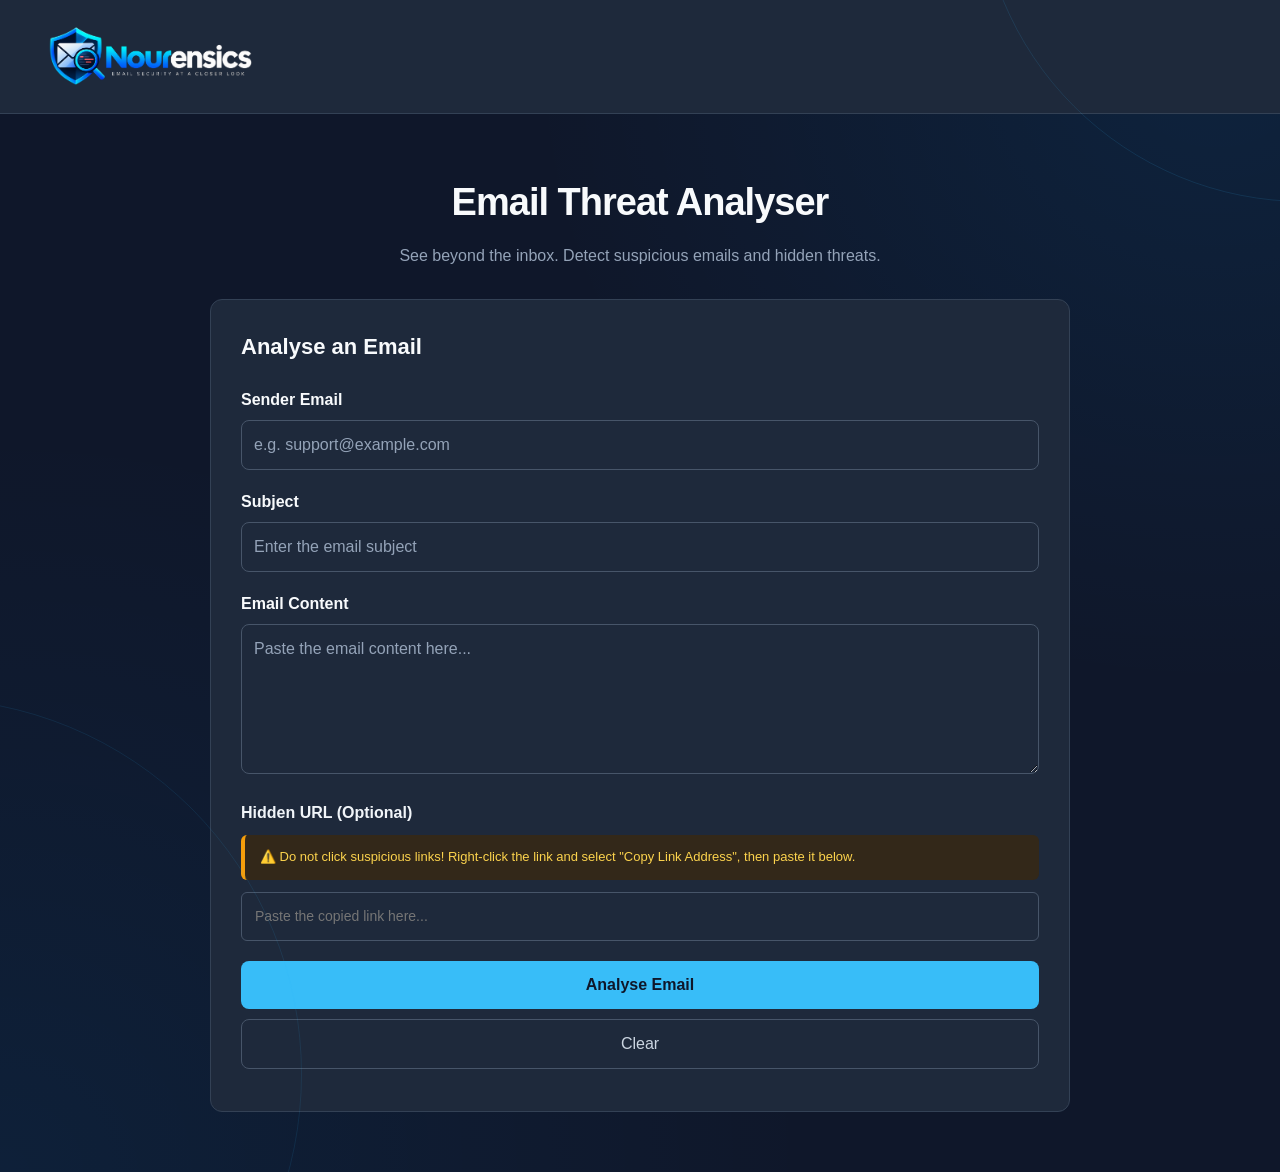
<file: index.html>
<!DOCTYPE html>
<html lang="en">

<head>
    <meta charset="UTF-8">
    <meta name="viewport" content="width=device-width, initial-scale=1.0">
    <title>Nourensics | Email Security</title>
    <link rel="stylesheet" href="reset.css">
    <link rel="stylesheet" href="style.css">
</head>

<body>

    <header>
        <img src="Nourensics Email Security Logo.png"
        alt="Nourensics Logo"
        class="logo">
    </header>

    <main>
       <h1>Email Threat Analyser</h1>
        <p>See beyond the inbox. Detect suspicious emails and hidden threats.</p>

       <section class="email-form">
            <h2>Analyse an Email</h2>

        <div class="input-group">
            <label for="sender">Sender Email</label>
            <input type="email" id="sender" placeholder="e.g. support@example.com">
        </div>

        <div class="input-group">
            <label for="subject">Subject</label>
            <input type="text" id="subject" placeholder="Enter the email subject">
        </div>

        <div class="input-group">
            <label for="body">Email Content</label> 
            <textarea id="body" placeholder="Paste the email content here..."></textarea>
        </div>

        <div class="hidden-url-group">
            <label for="extraUrl">Hidden URL (Optional)</label>

            <p class="url-warning">
                ⚠️ Do not click suspicious links!
                Right-click the link and select "Copy Link Address",
                then paste it below.
            </p>

            <input
                type="url"
                id="extraUrl"
                placeholder="Paste the copied link here..."
            >
        </div>

            <button id="analyse-btn">Analyse Email</button>

            <button id="clear-btn">Clear</button>
            <p id="error-message"></p>  

            <div class="results">

                <h2>Analysis Results</h2>

                <div class="risk-summary">

                    <h3>Risk Level</h3>
                    <p id="risk_level"></p>

                    <h3>Risk Score</h3>
                    <p id="risk_score"></p>
                </div>

                <div class="reasons">
                    <h3>URL Warnings</h3>
                    <p id="url_reasons"></p>

                    <h3>Email Warnings</h3>
                    <p id="email_reasons"></p>
                </div>

            </div>

        </section>
    </main>
    <script src="script.js"></script>
</body>
</html>
</file>
<file: style.css>
#email_reasons {
    white-space: pre-line;
}

#url_reasons {
    white-space: pre-line;
}

body {
    font-family: Arial, sans-serif; /* Sets the font for the whole page */
    background-color: #0f172a; /* Dark background */
    color: #f8fafc; /* Makes the text white */
    min-height: 100vh; /* Makes the background cover the full screen */
}

header {
    background-color: #1e293b; /* Slightly lighter than the main background */
    padding: 20px 40px; /* Adds space inside the header */
    border-bottom: 1px solid #334155; /* Thin line under the header */
}

header h2 {
    color: #38bdf8; /* Blue PhishGuard title */
    font-size: 24px; /* Makes the title bigger */
    font-weight: bold; /* Makes the title bold */
}

main {
    max-width: 900px; /* Stops the content from getting too wide */
    margin: 40px auto; /* Adds space at the top and centres everything */
    padding: 20px; /* Adds some space around the content */
}


.input-group {
    margin-bottom: 20px; /* Adds space between each input */
}

.input-group label {
    display: block; /* Puts the label above the input */
    margin-bottom: 8px; /* Adds a gap between the label and input */
    font-weight: bold; /* Makes the label stand out */
}

.input-group input,
.input-group textarea {
    width: 100%; /* Makes the input fill its container */
    padding: 12px; /* Adds space inside the input */
    background-color: #1e293b; /* Dark input background */
    color: white; /* Makes the typed text white */
    border: 1px solid #475569; /* Adds a subtle border */
    border-radius: 8px; /* Rounds the corners */
    box-sizing: border-box; /* Keeps padding inside the width */
}

.input-group textarea {
    min-height: 150px; /* Makes the email body box taller */
    resize: vertical; /* Lets the user adjust its height */
}

.input-group input:focus,
.input-group textarea:focus {
    outline: 2px solid #38bdf8; /* Blue outline when typing */
}


#analyse-btn {
    background-color: #38bdf8; /* Blue button */
    color: #0f172a; /* Dark text */
    padding: 12px 24px; /* Adds space inside the button */
    border: none; /* Removes the default border */
    border-radius: 8px; /* Rounds the corners */
    font-size: 16px; /* Makes the text easier to read */
    font-weight: bold; /* Makes the text stand out */
    cursor: pointer; /* Shows the hand cursor when hovering */
    width: 100%; /* Makes the button as wide as the input boxes */
    transition: background-color 0.2s; /* Makes the colour change smoother */
}

#analyse-btn:hover {
    background-color: #0ea5e9; /* Darker blue when hovering */
}

#analyse-btn:active {
    background-color: #0284c7; /* Even darker when clicked */
}

.results {
    background-color: #1e293b; /* Gives the results their own background */
    padding: 25px; /* Adds space inside the box */
    border-radius: 12px; /* Rounds the corners */
    margin-top: 30px; /* Adds space above the results */
    border: 1px solid #334155; /* Adds a subtle border */
}

.results h2 {
    font-size: 22px; /* Makes the results heading bigger */
    font-weight: bold; /* Makes the heading stand out */
    margin-bottom: 20px; /* Adds space below the heading */
}

.risk-summary {
    background-color: #0f172a; /* Makes the risk summary slightly darker */
    padding: 20px; /* Adds space inside the summary */
    border-radius: 8px; /* Rounds the corners */
    margin-bottom: 20px; /* Separates it from the warnings */
}

.results h3 {
    font-size: 16px; /* Sets the size of the smaller headings */
    font-weight: bold; /* Makes the headings stand out */
    margin-bottom: 8px; /* Adds space below each heading */
}

#risk_level,
#risk_score {
    font-size: 20px; /* Makes the risk results easier to see */
    margin-bottom: 15px; /* Adds space between the results */
}

.reasons {
    padding: 10px 0; /* Adds some vertical spacing */
}

#email_reasons,
#url_reasons {
    white-space: pre-line; /* Keeps the line breaks from JavaScript */
    line-height: 1.8; /* Adds space between lines */
    color: #cbd5e1; /* Makes the warnings a softer white */
    margin-bottom: 20px; /* Separates the warning sections */
    overflow-wrap: anywhere; /* Stops long URLs overflowing the box */
}


.low-risk {
    color: #22c55e; /* Green for low risk */
}

.moderate-risk {
    color: #f59e0b; /* Orange for moderate risk */
}

.high-risk {
    color: #ef4444; /* Red for high risk */
}

.results {
    display: none; /* Hides the results when the page first loads */
}

#analyse-btn:disabled {
    opacity: 0.6; /* Makes the button look faded */
    cursor: not-allowed; /* Shows that the button cannot be clicked */
}


@media (max-width: 600px) { /* Applies these styles on smaller screens */

    header {
        padding: 15px 20px; /* Reduces space around the header */
    }

    main {
        margin: 20px auto; /* Less space above the content */
        padding: 15px; /* Keeps content away from screen edges */
    }

    .results {
        padding: 15px; /* Makes the results fit smaller screens */
    }

    h1 {
        font-size: 26px; /* Makes the main heading fit better */
    }
}


.email-form {
    background-color: #1e293b; /* Gives the form its own dark background */
    padding: 30px; /* Adds space inside the form */
    border-radius: 12px; /* Rounds the corners */
    border: 1px solid #334155; /* Adds a subtle border */
    margin-top: 30px; /* Separates the form from the page heading */
}

.email-form > h2 {
    font-size: 22px; /* Makes the form heading bigger */
    font-weight: bold; /* Makes the heading stand out */
    margin-bottom: 25px; /* Adds space before the first input */
}


.risk-summary {
    border-left: 4px solid #38bdf8; /* Adds a blue line beside the risk summary */
}

.reasons {
    display: flex; /* Lets us control the spacing between elements */
    flex-direction: column; /* Keeps everything stacked vertically */
    gap: 10px; /* Adds space between the headings and warnings */
}

.reasons h3 {
    color: #38bdf8; /* Makes the warning headings blue */
    margin-top: 10px; /* Adds some space above each heading */
}

#url_reasons,
#email_reasons {
    background-color: #0f172a; /* Gives the warnings a darker background */
    padding: 15px; /* Adds space inside the warning boxes */
    border-radius: 8px; /* Rounds the corners */
    border-left: 3px solid #f59e0b; /* Adds an orange line beside the warnings */
    margin-bottom: 10px; /* Adds space below each warning box */
}

#clear-btn {
    background-color: transparent; /* Keeps the background transparent */
    color: #cbd5e1; /* Light grey text */
    border: 1px solid #475569; /* Adds a grey border */
    padding: 12px 24px; /* Adds space inside the button */
    border-radius: 8px; /* Rounds the corners */
    font-size: 16px; /* Matches the Analyse button */
    cursor: pointer; /* Shows the hand cursor */
    width: 100%; /* Makes it the same width as Analyse */
    margin-top: 10px; /* Adds space between the buttons */
}

#clear-btn:hover {
    background-color: #334155; /* Slightly lighter when hovering */
}

#error-message {
    color: #ef4444; /* Makes the error text red */
    font-size: 14px; /* Keeps the message smaller than normal text */
    margin-top: 12px; /* Adds space above the message */
}


.input-group input::placeholder,
.input-group textarea::placeholder {
    color: #94a3b8; /* Makes the example text a softer grey */
}

main h1 {
    font-size: 38px; /* Makes the main heading bigger */
    font-weight: bold; /* Makes the text stand out */
    color: #f8fafc; /* Gives it a clean white colour */
    margin-bottom: 12px; /* Adds space below the heading */
    letter-spacing: -1px; /* Brings the letters slightly closer */
    text-align: center;
}

main > p {
    font-size: 16px; /* Sets the description text size */
    color: #94a3b8; /* Makes the description a softer grey */
    line-height: 1.6; /* Adds some breathing room between lines */
    text-align: center;
}

.hidden-url-group {
    margin-top: 20px;
    margin-bottom: 20px;
}

.hidden-url-group label {
    display: block;
    font-weight: 600;
    margin-bottom: 10px;
    color: #f1f5f9;
}

.url-warning {
    background-color: #332819;
    border-left: 4px solid #f59e0b;
    color: #fcd34d;
    padding: 12px 15px;
    border-radius: 6px;
    font-size: 13px;
    line-height: 1.6;
    margin-bottom: 12px;
}

.hidden-url-group input {
    width: 100%;
    box-sizing: border-box;
    padding: 13px;
    background-color: #1e293b;
    border: 1px solid #475569;
    border-radius: 6px;
    color: white;
    font-size: 14px;
}

.hidden-url-group input:focus {
    outline: none;
    border-color: #38bdf8;
}

.logo {
    width: 220px;
    height: auto;
    object-fit: contain;
}

body {
    background:
        radial-gradient(
            ellipse at 95% 5%,
            rgba(0, 153, 255, 0.09),
            transparent 40%
        ),
        radial-gradient(
            ellipse at 0% 100%,
            rgba(0, 153, 255, 0.07),
            transparent 45%
        ),
        #0f172a;

    min-height: 100vh;
}

body::before {
    content: "";
    position: fixed;
    width: 650px;
    height: 650px;
    border: 1px solid rgba(56, 189, 248, 0.12);
    border-radius: 50%;

    top: -450px;
    right: -350px;

    pointer-events: none;
    z-index: 0;
}

body::after {
    content: "";
    position: fixed;
    width: 750px;
    height: 750px;
    border: 1px solid rgba(56, 189, 248, 0.10);
    border-radius: 50%;

    bottom: -550px;
    left: -450px;

    pointer-events: none;
    z-index: 0;
}
#bayes_result {
    background: none;
    border: none;
    padding: 0;
    margin: 8px 0 16px;
    font-size: 18px;
    font-weight: 600;
}

#bayes_result.phishing {
    color: #ff4d4d;
}

#bayes_result.safe {
    color: #00e676;
}
</file>
